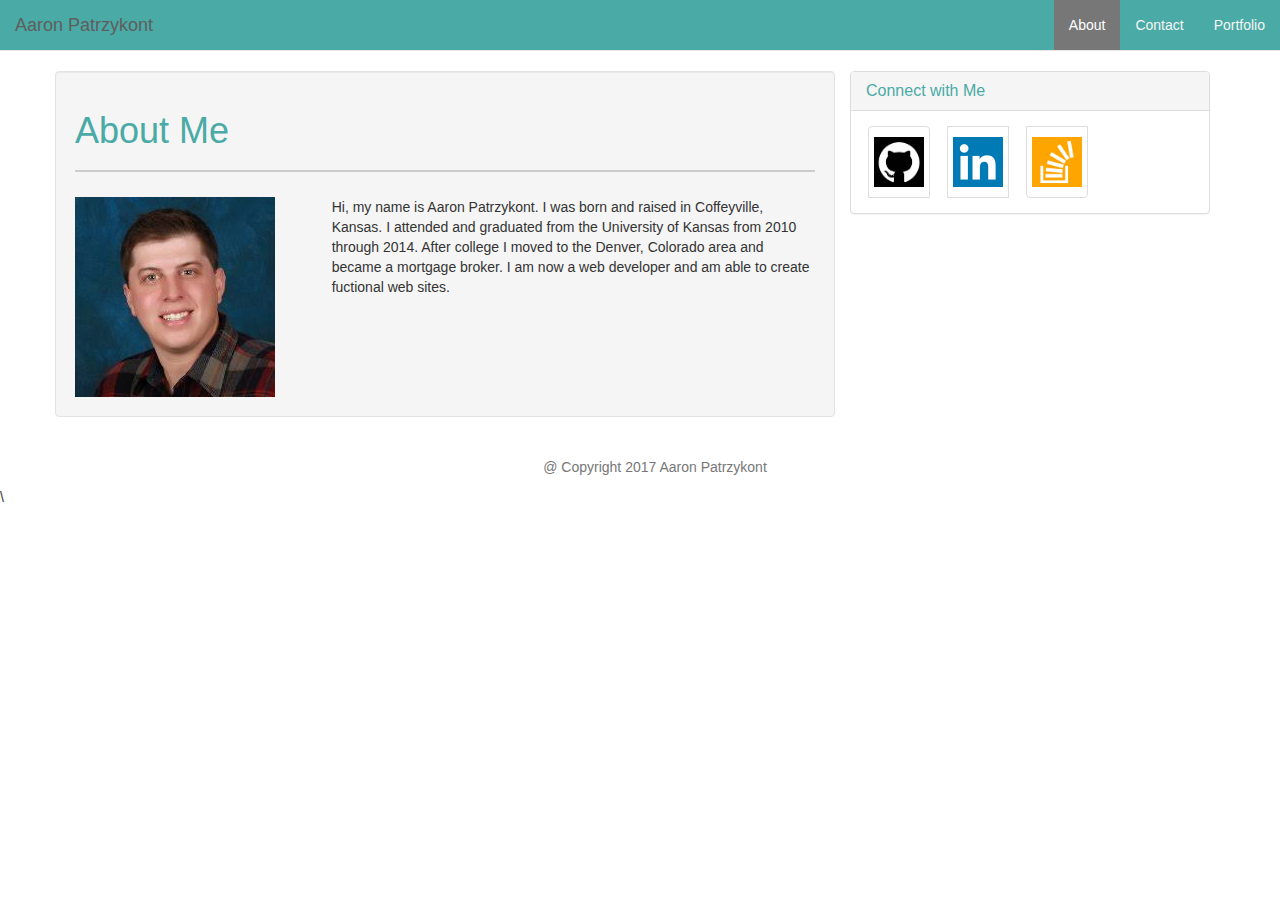
<file: homework2/index.html>
<!DOCTYPE html>
<html lang="en-us">
<head>

	<meta name="viewport" content="width=device-width, initial-scale=1">
			<link rel="stylesheet" href="https://maxcdn.bootstrapcdn.com/bootstrap/3.3.7/css/bootstrap.min.css">

    <meta charset="UTF-8">
	<title>My Portfolio</title>

	<link rel="stylesheet" type="text/css" href="assets/css/style.css">
	
	
</head>
<body>

	<nav class="navbar navbar-default navbar-static-top">
	  <div class="container-fluid">
	   
	    <div class="navbar-header">
	      <button type="button" class="navbar-toggle collapsed" data-toggle="collapse" data-target="#bs-example-navbar-collapse-1" aria-expanded="false">
	        <span class="sr-only">Toggle navigation</span>
	        <span class="icon-bar"></span>
	        <span class="icon-bar"></span>
	        <span class="icon-bar"></span>
	      </button>
	      <a class="navbar-brand" href="index.html">Aaron Patrzykont</a>
	    </div>

	    
	    <div class="collapse navbar-collapse" id="bs-example-navbar-collapse-1">
	      <ul class="nav navbar-nav navbar-right">
	        <li class="active"><a href="index.html">About <span class="sr-only">(current)</span></a></li>
	        <li><a href="contact.html">Contact</a></li>
	        <li><a href="portfolio.html">Portfolio</a></li>
	      </ul>
	    </div>
	  </div>
	</nav>
	

	<div class="container">
		<div class="row">
			<div class="col-md-8 well">
				<div class="page-header">
				  <h1>About Me</h1>
				</div>
				  <div class="row">
				  	<div class="col-sm-4 col-md-4">
				  		<img src="assets/img/aaronpicture.jpg"	alt="AaronPatrzykont" id="headshot">
				  	</div>
				  	<div class="col-sm-8 col-md-8">
				  		<p>
				  			Hi, my name is Aaron Patrzykont. I was born and raised in Coffeyville, Kansas. I attended and graduated from the University of Kansas from 2010 through 2014. After college I moved to the Denver, Colorado area and became a mortgage broker. I am now a web developer and am able to create fuctional web sites.
				  		</p>
				  	</div>
				</div>
			</div>
			<div class="col-md-4">
				<div class="panel panel-default">
				  <div class="panel-heading">
				    <h3 class="panel-title">Connect with Me</h3>
				  </div>
				  <div class="panel-body">
				  	<ul class="list-group list-inline">
				  		<li class="list-group-item"><a href="https://github.com/patrzykont">
			<img src="assets/img/github.png" alt="GitHub"	id="github-image"	class="connectImages"/>
		</a></li>
				  	  	<li class="list-group-item"><a href="https://www.linkedin.com/in/patrzykont/">
			<img src="assets/img/linkedin.png" alt="LinkedIn"	id="linkedin-img" class="connectImages"/>
		</a>
</li>
				  	  	<li class="list-group-item"><a href="http://stackoverflow.com/users/8570802/nlp">
			<img src="assets/img/stackoverflow.png"	alt="stackOverflow" id="SO-image" class="connectImages"/>
		</a>
				  	</ul>
				  </div>
				</div>
			</div>
		</div>

		<footer>
			<div class="container">
				<p class="text-center text-muted">
					&#64; Copyright 2017 Aaron Patrzykont
				</p>
			</div>
		</footer>
	</div>

	
   \
</body>
</html>
</file>
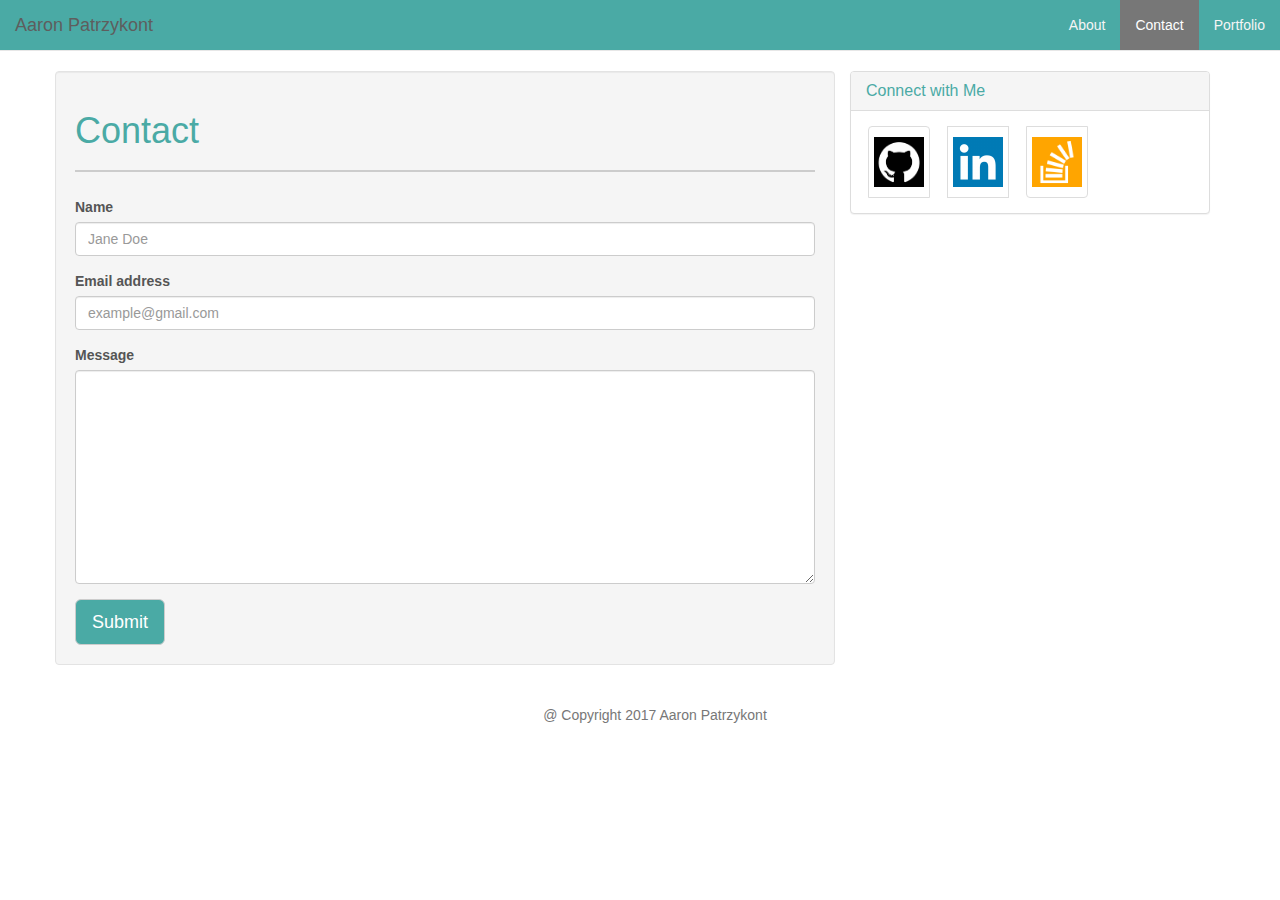
<file: homework2/contact.html>
<!DOCTYPE html>
<html lang="en-us">
<head>

	<meta name="viewport" content="width=device-width, initial-scale=1">
		
	<link rel="stylesheet" href="https://maxcdn.bootstrapcdn.com/bootstrap/3.3.7/css/bootstrap.min.css">
		<link rel="stylesheet" type="text/css" href="assets/css/style.css">
    <meta charset="UTF-8">
    <link rel="stylesheet" type="text/css" href="assets/css/style.css">
	<title>My Portfolio</title>



</head>
<body>

	<nav class="navbar navbar-default navbar-static-top">
	  <div class="container-fluid">
	 
	    <div class="navbar-header">
	      <button type="button" class="navbar-toggle collapsed" data-toggle="collapse" data-target="#bs-example-navbar-collapse-1" aria-expanded="false">
	        <span class="sr-only">Toggle navigation</span>
	        <span class="icon-bar"></span>
	        <span class="icon-bar"></span>
	        <span class="icon-bar"></span>
	      </button>
	      <a class="navbar-brand" href="index.html">Aaron Patrzykont</a>
	    </div>


	    <div class="collapse navbar-collapse" id="bs-example-navbar-collapse-1">
	      <ul class="nav navbar-nav navbar-right">
	        <li><a href="index.html">About</a></li>
	        <li class="active"><a href="contact.html">Contact <span class="sr-only">(current)</span></a></li>
	        <li><a href="portfolio.html">Portfolio</a></li>
	      </ul>
	    </div>
	  </div>
	</nav>

	<div class="container">
		<div class="row">
			<div class="col-md-8 well">
				<div class="page-header">
				  <h1>Contact</h1>
				</div>

				<form>
				  <div class="form-group">
				    <label for="name">Name</label>
				    <input type="text" class="form-control" id="name" placeholder="Jane Doe">
				  </div>
				  <div class="form-group">
				    <label for="exampleInputEmail1">Email address</label>
				    <input type="email" class="form-control" id="exampleInputEmail1" placeholder="example@gmail.com">
				  </div>
				  <div class="form-group">
				    <label for="textarea">Message</label>
				    <textarea id="textarea" class="form-control" rows="10"></textarea>
				  </div>
				  <button type="submit" class="btn btn-default btn-lg">Submit</button>
				</form>
			</div>
			<div class="col-md-4">
				<div class="panel panel-default">
				  <div class="panel-heading">
				    <h3 class="panel-title">Connect with Me</h3>
				  </div>
				  <div class="panel-body">
				  	<ul class="list-group list-inline">
				  		<li class="list-group-item"><a href="https://github.com/patrzykont">
			<img src="assets/img/github.png" alt="GitHub"	id="github-image"	class="connectImages"/>
		</a></li>
				  	  	<li class="list-group-item"><a href="https://www.linkedin.com/in/patrzykont/">
			<img src="assets/img/linkedin.png" alt="LinkedIn"	id="linkedin-img" class="connectImages"/>
		</a></li>
				  	  	<li class="list-group-item"><a href="http://stackoverflow.com/users/8570802/nlp">
			<img src="assets/img/stackoverflow.png"	alt="stackOverflow" id="SO-image" class="connectImages"/>
		</a></li>
				  	</ul>
				  </div>
				</div>
			</div>
		</div>
		
		<footer>
			<div class="container">
				<p class="text-center text-muted">
					&#64; Copyright 2017 Aaron Patrzykont
				</p>
			</div>
		</footer>
	</div>


</body>
</html>
</file>
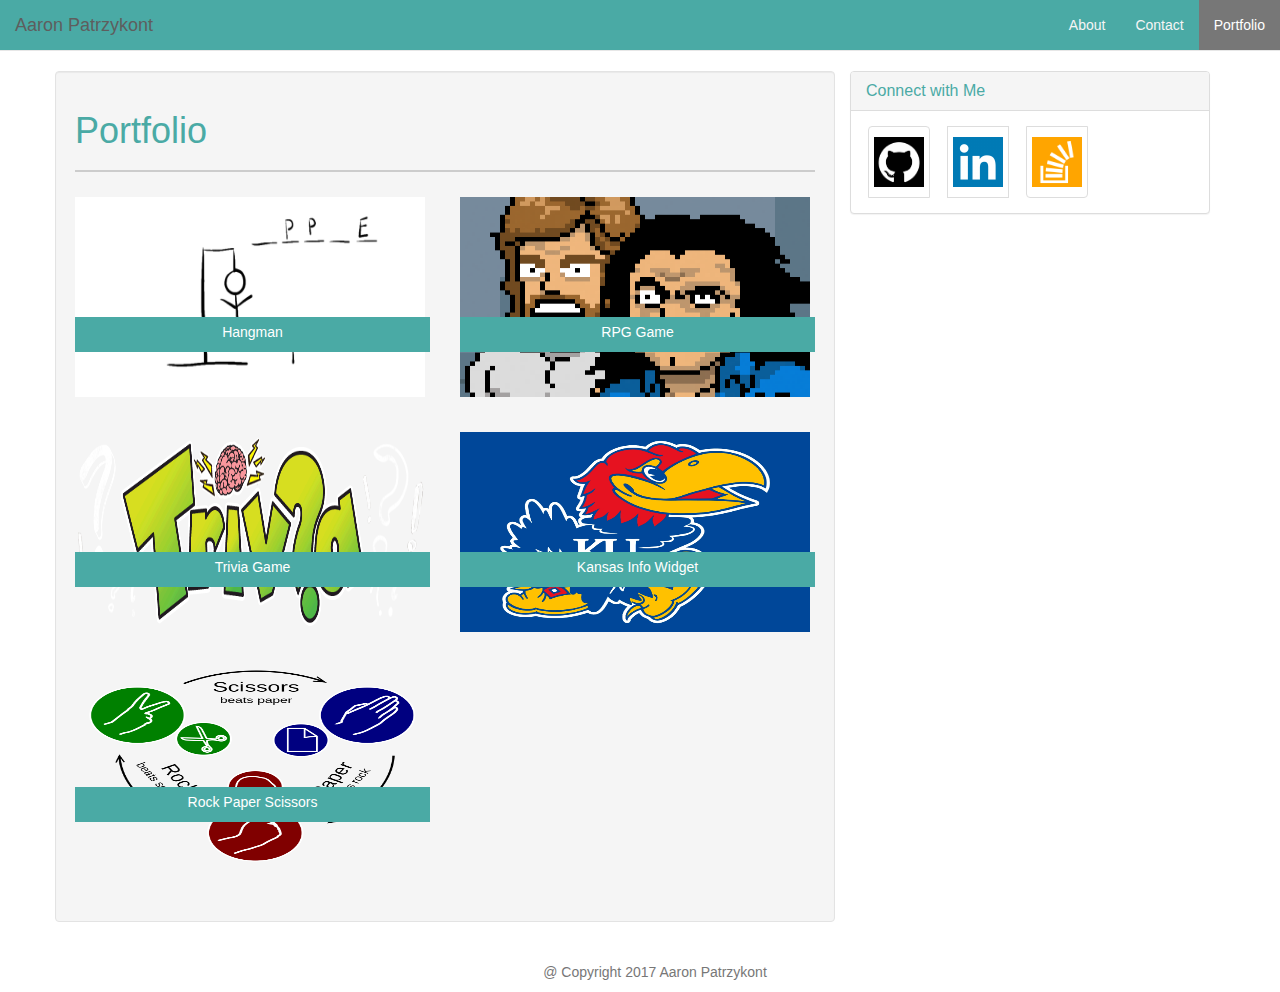
<file: homework2/portfolio.html>
<!DOCTYPE html>
<html lang="en-us">
<head>

	<meta name="viewport" content="width=device-width, initial-scale=1">
		
	<link rel="stylesheet" href="https://maxcdn.bootstrapcdn.com/bootstrap/3.3.7/css/bootstrap.min.css">
		<link rel="stylesheet" type="text/css" href="assets/css/style.css">
    <meta charset="UTF-8">
	<title>My Portfolio</title>


</head>
<body>

	<nav class="navbar navbar-default navbar-static-top">
	  <div class="container-fluid">
	 
	    <div class="navbar-header">
	      <button type="button" class="navbar-toggle collapsed" data-toggle="collapse" data-target="#bs-example-navbar-collapse-1" aria-expanded="false">
	        <span class="sr-only">Toggle navigation</span>
	        <span class="icon-bar"></span>
	        <span class="icon-bar"></span>
	        <span class="icon-bar"></span>
	      </button>
	      <a class="navbar-brand" href="index.html">Aaron Patrzykont</a>
	    </div>

	
	    <div class="collapse navbar-collapse" id="bs-example-navbar-collapse-1">
	      <ul class="nav navbar-nav navbar-right">
	        <li><a href="index.html">About</a></li>
	        <li><a href="contact.html">Contact</a></li>
	        <li class="active"><a href="portfolio.html">Portfolio <span class="sr-only">(current)</span></a></li>
	      </ul>
	    </div>
	  </div>
	</nav>

	<div class="container">
		<div class="row">
			<div class="col-md-8 well">
				<div class="page-header">
				  <h1>Portfolio</h1>
				</div>
				<div class="row">
					<div class="col-md-6">
						<img src="assets/img/hangman.png" alt="Hangman" id="hangman"/><span class="project-title">Hangman</span>
					</div>
					<div class="col-md-6">
						<img src="assets/img/rpg.gif" alt="RPG Game" id="rpg"/><span class="project-title">RPG Game</span>
					</div>
				</div>
				<div class="row">
					<div class="col-md-6">
						<img src="assets/img/trivia.png" alt="Trivia Game" id="trivia"/><span class="project-title">Trivia Game</span>
					</div>
					<div class="col-md-6">
							<img src="assets/img/jayhawk.jpg" alt="Kansas Info Widgets" id="kansas"/><span class="project-title">Kansas Info Widget</span>
					</div>
				</div>
				<div class="row">
					<div class="col-md-6">
						<img src="assets/img/rps.png" alt="Rock Paper Scissors" id="rps"/><span class="project-title">Rock Paper Scissors</span>
					</div>
					<div class="col-md-6">
					</div>
				</div>
			</div>
			<div class="col-md-4">
				<div class="panel panel-default">
				  <div class="panel-heading">
				    <h3 class="panel-title">Connect with Me</h3>
				  </div>
				  <div class="panel-body">
				  	<ul class="list-group list-inline">
				  		<li class="list-group-item"><a href="https://github.com/patrzykont">
			<img src="assets/img/github.png" alt="GitHub"	id="github-image"	class="connectImages"/>
		</a></li>
				  	  	<li class="list-group-item"><a href="https://www.linkedin.com/in/patrzykont/">
			<img src="assets/img/linkedin.png" alt="LinkedIn"	id="linkedin-img" class="connectImages"/>
		</a></li>
				  	  	<li class="list-group-item"><a href="http://stackoverflow.com/users/8570802/nlp">
			<img src="assets/img/stackoverflow.png"	alt="stackOverflow" id="SO-image" class="connectImages"/>
		</a></li>
				  	</ul>
				  </div>
				</div>
			</div>
		</div>

		<footer>
			<div class="container">
				<p class="text-center text-muted">
					&#64; Copyright 2017 Aaron Patrzykont
				</p>
			</div>
		</footer>
	</div>

</body>
</html>
</file>
<file: homework2/assets/css/style.css>
h1,
h2,
h3 {
	color: #4aaaa5;
}

button.navbar-toggle {
	background-color: white;
}

label {
	color: #555;
}

.icon {
	width: 60px;
	height: auto;
	color: none;
	border-right: none;
}

.icon:hover {
	transform: rotate(-10deg);
	-ms-transform: rotate(-10deg);
	-webkit-transform: rotate(-10deg);
	-moz-transform: rotate(-10deg);
	-o-transform: rotate(-10deg);
}

.box {
	display: inline-block;
	width: 100%;
	height: 10%;
	margin: 0%;
}

.box:hover {
	transform: rotate(-10deg);
	-ms-transform: rotate(-10deg);
	-webkit-transform: rotate(-10deg);
	-moz-transform: rotate(-10deg);
	-o-transform: rotate(-10deg);
}

.project {
	float: left;
	position: relative;
	top:	-10px;
	width: 100%;
}

.project-title {
	float: left;
	position: relative;
	top: -80px;
	width: 100%;
	height: 35px;
	padding-top: 5px;
	background-color: #4aaaa5;
	color: #ffffff;
	text-align: center;
}

.container .text-muted {
	padding-top: 20px;
}

.list-group {
	margin-bottom: 0;
}

.list-group-item {
	margin-left: 2%;
	margin-right: 2%;

}

.page-header {
	border-bottom: 2px solid #ccc;
	margin: 20px 0 25px;
}

.page-header h1 {
	color: #4aaaa5;
}

.navbar-default {
	background-color: #4aaaa5;
}

.navbar-default .navbar-brand {
	color: #ffffff;
}

.navbar-default .navbar-nav li a {
	color: #f5f5f5;
}

.navbar-default .navbar-nav li a:hover {
	color: #777;
	background-color: #ddd;
}

.navbar-default .navbar-nav .active a {
	color: #ffffff;
	background-color: #777;
}

.panel-title {
	color: #4aaaa5;
}

.link-hover-color {
	color: blue;
}

.img-thumbnail {
	margin-bottom: 15px;
}

.btn-default {
	color: #ffffff;
	background-color: #4aaaa5;
}

.btn-default:hover {
	color: #ffffff;
	background-color: #777;
}
#hangman,#rpg, #trivia, #kansas, #rps{
	height:200px;
	width: 350px;
}
#linkedin-img,#github-image,#SO-image{
	height:50px;
	width: 50px;
}
</file>
